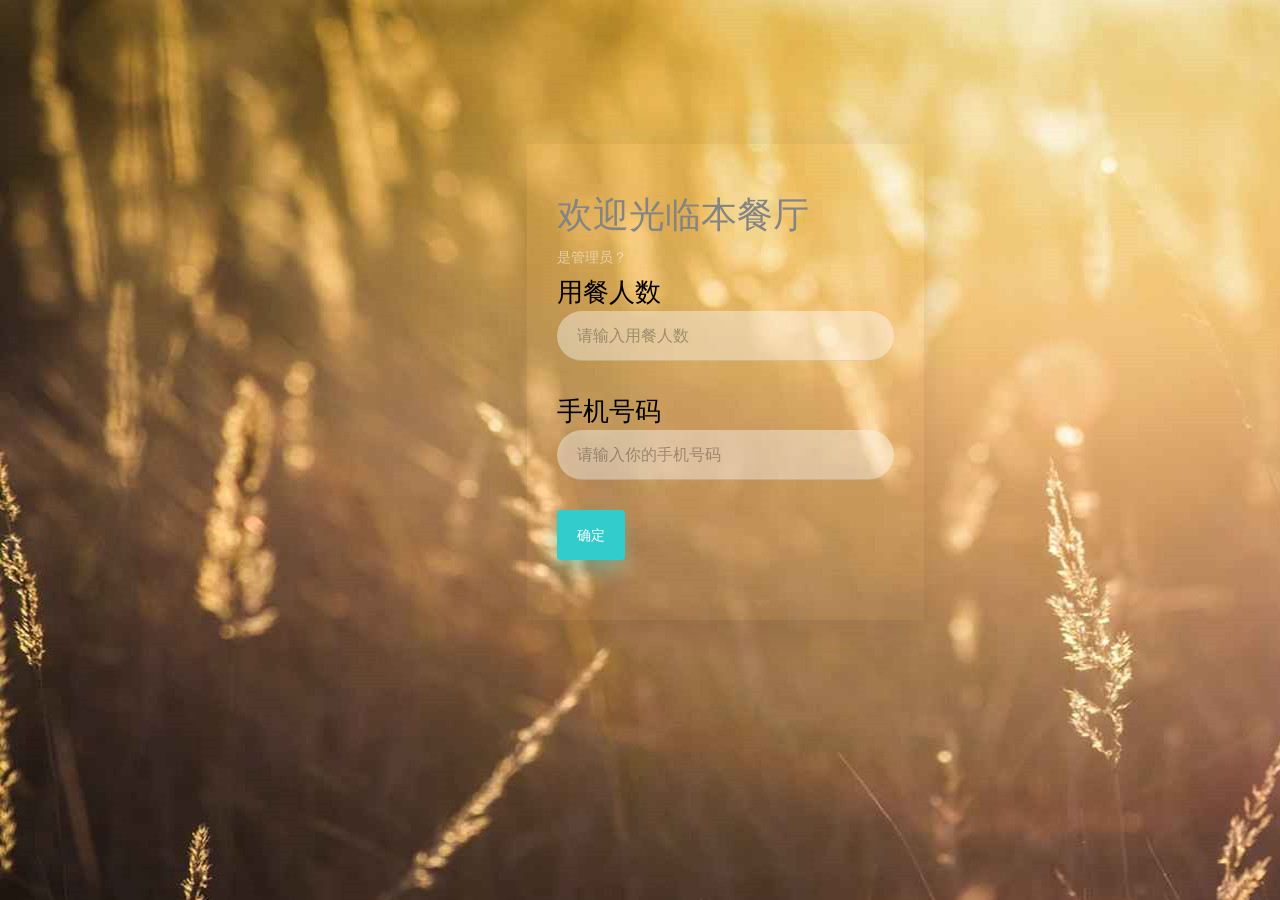
<file: login/index.html>
<!DOCTYPE html>
<!--[if lt IE 7]>      <html class="no-js lt-ie9 lt-ie8 lt-ie7"> <![endif]-->
<!--[if IE 7]>         <html class="no-js lt-ie9 lt-ie8"> <![endif]-->
<!--[if IE 8]>         <html class="no-js lt-ie9"> <![endif]-->
<!--[if gt IE 8]><!--> <html class="no-js"> <!--<![endif]-->
	<head>
	<meta charset="utf-8">
	<meta http-equiv="X-UA-Compatible" content="IE=edge">
	<title>Minimal and Clean Sign up / Login and Forgot Form by FreeHTML5.co</title>
	<meta name="viewport" content="width=device-width, initial-scale=1">
	<meta name="description" content="Free HTML5 Template by FreeHTML5.co" />
	<meta name="keywords" content="free html5, free template, free bootstrap, html5, css3, mobile first, responsive" />
	

  

  	<!-- Facebook and Twitter integration -->
	<meta property="og:title" content=""/>
	<meta property="og:image" content=""/>
	<meta property="og:url" content=""/>
	<meta property="og:site_name" content=""/>
	<meta property="og:description" content=""/>
	<meta name="twitter:title" content="" />
	<meta name="twitter:image" content="" />
	<meta name="twitter:url" content="" />
	<meta name="twitter:card" content="" />

	<!-- Place favicon.ico and apple-touch-icon.png in the root directory -->
	<link rel="shortcut icon" href="favicon.ico">

	<link href='https://fonts.googleapis.com/css?family=Open+Sans:400,700,300' rel='stylesheet' type='text/css'>
	
	<link rel="stylesheet" href="css/bootstrap.min.css">
	<link rel="stylesheet" href="css/animate.css">
	<link rel="stylesheet" href="css/style.css">
	<link href="./favicon.ico" rel="shortcut icon">
	<!-- Modernizr JS -->
	<script src="js/modernizr-2.6.2.min.js"></script>
	<!-- FOR IE9 below -->
	<!--[if lt IE 9]>
	<script src="js/respond.min.js"></script>
	<![endif]-->
	<script type="text/javascript">
		function judge() 
		{ 
			var phone = document.getElementById('phone').value;
			var count = document.getElementById('count').value;
			if(phone.length==0) 
			{ 
			alert('手机号码不能为空！');
			return false; 
			} 
			if(phone.length!=11) 
			{ 
			alert('请输入有效的手机号码，需是11位！');
			return false; 
			} 
	}
	</script>
	</head>
	<style type="text/css">
		body{
			background-image: url(login_bg.jpg);
			width: 100%;
			height: 100%;
		}
		span{
			color: black;
			font-size: 26px;
		}
	</style>
	<body >

	

		<div class="col-md-4 col-md-push-8">
			

			<!-- Start Sign In Form -->
			<form action="../old/choose_table.php" class="fh5co-form animate-box" data-animate-effect="fadeInRight" style="margin-top:9em" method="POST" onsubmit="return judge()">
				<h1>欢迎光临本餐厅</h1>
				<a href="../admin/login.html"><label>是管理员？</label></a>
				<br>
				<div class="form-group">
					<span>用餐人数</span>
					<input id="count" type="number" required class="form-control"  placeholder="请输入用餐人数" autocomplete="off" name="count">
				</div>
				<div class="form-group">
					<span>手机号码</span>
					<input id="phone" type="text" required  class="form-control"  placeholder="请输入你的手机号码" autocomplete="off" name="phone">
				</div>
				<!-- <div class="form-group">
					<p>Not registered? <a href="sign-up.html">Sign Up</a> | <a href="forgot.html">Forgot Password?</a></p>
				</div> -->
				<div class="form-group">
					<input type="submit" value="确定" class="btn btn-primary">
				</div>
			</form>
			<!-- END Sign In Form -->


		</div>
		<canvas id="sakura"></canvas>

	<!-- jQuery -->
	<script src="js/jquery.min.js"></script>
	<!-- Bootstrap -->
	<script src="js/bootstrap.min.js"></script>
	<!-- Placeholder -->
	<script src="js/jquery.placeholder.min.js"></script>
	<!-- Waypoints -->
	<script src="js/jquery.waypoints.min.js"></script>
	<!-- Main JS -->
	<script src="js/main.js"></script>
	<script src="js/index.js"></script>

	</body>
</html>
</file>
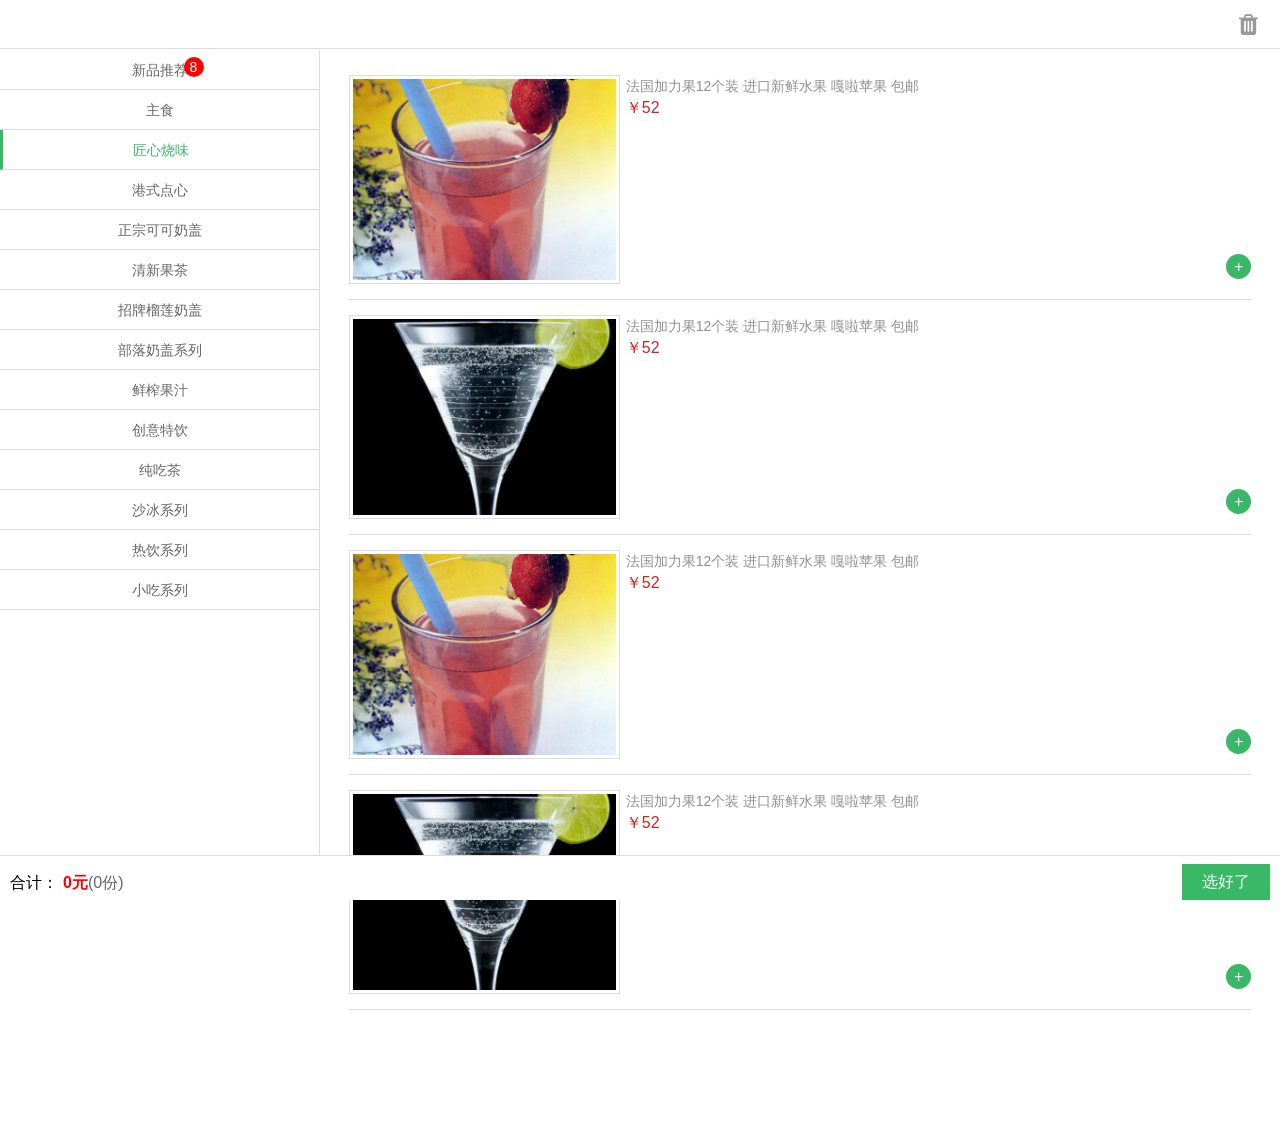
<file: 抄别人点菜/index.html>
<!DOCTYPE html>
<html>
	<head>
		<meta charset="utf-8" />
		<meta name="description" content="" />
		<meta name="keywords" content="" />
		<title>点菜</title>
		 <meta name="viewport" content="width=device-width, initial-scale=1, maximum-scale=1, user-scalable=no">
		<script src="js/jquery.min.js" type="text/javascript"></script>
		<script src="js/amazeui.min.js" type="text/javascript"></script>
		<link href="css/amazeui.min.css" type="text/css" rel="stylesheet" />
		<link href="css/style.css" type="text/css" rel="stylesheet" />
	</head>
	<body>
		<header data-am-widget="header" class="am-header am-header-default sq-head ">
		   <div class="am-header-right am-header-nav">
	          <button type="button" class="am-btn am-btn-warning" id="doc-confirm-toggle" style="background: none; border: 0; font-size: 24px;">
                 <i class="am-header-icon am-icon-trash"></i>
	          </button>
            </div>
	   </header>
	    <div class="content-list" id="outer">
	    	<div class="list-left" id="tab">
	    		<li><a style="position: relative;">新品推荐<i class="num">8</i></a></li>
	    		<li><a>主食</a></li>
	    		<li class="current"><a>匠心烧味</a></li>
	    		<li><a>港式点心</a></li>
	    		<li><a>正宗可可奶盖</a></li>
	    		<li><a>清新果茶</a></li>
	    		<li><a>招牌榴莲奶盖</a></li>
	    		<li><a>部落奶盖系列</a></li>
	    		<li><a>鲜榨果汁</a></li>
	    		<li><a>创意特饮</a></li>
	    		<li><a>纯吃茶</a></li>
	    		<li><a>沙冰系列</a></li>
	    		<li><a>热饮系列</a></li>
	    		<li><a>小吃系列</a></li>
	    	</div>
	    	<div class="list-right" id="content">
	    		<ul class="list-pro">
			    	<li>
			    		<a href="detail.html"><img src="images/1.png" class="list-pic" /></a>
			    		<div class="shop-list-mid">
		                	<div class="tit"><a href="detail.html">法国加力果12个装 进口新鲜水果 嘎啦苹果 包邮</a></div>
		                	<div class="am-gallery-desc">￥52</div>
		                </div>
		                <div class="list-cart">
			                <div class="d-stock ">
					                <a class="decrease">-</a>
					                <input id="num" readonly="" class="text_box" name="" type="text" value="0">
					                <a class="increase">+</a>
			                </div>
		                </div> 
			    	</li>
			    	<li>
			    		<a href="detail.html"><img src="images/2.png" class="list-pic" /></a>
			    		<div class="shop-list-mid">
		                	<div class="tit"><a href="detail.html">法国加力果12个装 进口新鲜水果 嘎啦苹果 包邮</a></div>
		                	<div class="am-gallery-desc">￥52</div>
		                </div>
		                <div class="list-cart">
			                <div class="d-stock ">
					                <a class="decrease">-</a>
					                <input id="num" readonly="" class="text_box" name="" type="text" value="0">
					                <a class="increase">+</a>
			                </div>
		                </div> 
			    	</li>
			    	<li>
			    		<a href="detail.html"><img src="images/1.png" class="list-pic" /></a>
			    		<div class="shop-list-mid">
		                	<div class="tit"><a href="detail.html">法国加力果12个装 进口新鲜水果 嘎啦苹果 包邮</a></div>
		                	<div class="am-gallery-desc">￥52</div>
		                </div>
		                <div class="list-cart">
			                <div class="d-stock ">
					                <a class="decrease">-</a>
					                <input id="num" readonly="" class="text_box" name="" type="text" value="0">
					                <a class="increase">+</a>
			                </div>
		                </div> 
			    	</li>
			    	<li>
			    		<a href="detail.html"><img src="images/2.png" class="list-pic" /></a>
			    		<div class="shop-list-mid">
		                	<div class="tit"><a href="detail.html">法国加力果12个装 进口新鲜水果 嘎啦苹果 包邮</a></div>
		                	<div class="am-gallery-desc">￥52</div>
		                </div>
		                <div class="list-cart">
			                <div class="d-stock ">
					                <a class="decrease">-</a>
					                <input id="num" readonly="" class="text_box" name="" type="text" value="0">
					                <a class="increase">+</a>
			                </div>
		                </div> 
			    	</li>
	            </ul>
	    	</div>
	    </div>
	    <!--底部-->
 <div style="height: 100px;"></div>
 <div class="fix-bot">
	   	  <a href="" class="list-js">合计：<i>0元</i><em>(0份)</em></a>
	   	  <a href="" class="list-jsk">选好了</a>
 </div>
 
 <div class="am-modal am-modal-confirm" tabindex="-1" id="my-confirm">
  <div class="am-modal-dialog">
    <div class="am-modal-bd" style="height: 80px; line-height: 80px;">  您确定要清空饮品吗？</div>
    <div class="am-modal-footer">
      <span class="am-modal-btn" data-am-modal-cancel>取消</span>
      <span class="am-modal-btn" data-am-modal-confirm>确定</span>
    </div>
  </div>
</div>

<script>
//购物数量加减
$(function(){
		$('.increase').click(function(){
			var self = $(this);
			var current_num = parseInt(self.siblings('input').val());
			current_num += 1;
			if(current_num > 0){
				self.siblings(".decrease").fadeIn();
				self.siblings(".text_box").fadeIn();
			}
			self.siblings('input').val(current_num);
			update_item(self.siblings('input').data('item-id'));
		})		
		$('.decrease').click(function(){
			var self = $(this);
			var current_num = parseInt(self.siblings('input').val());
			if(current_num > 0){
				current_num -= 1;
                if(current_num < 1){
	                self.fadeOut();
					self.siblings(".text_box").fadeOut();
                }
				self.siblings('input').val(current_num);
				update_item(self.siblings('input').data('item-id'));
			}
		})
	})
    
//删除提示信息   
    $(function() {
  $('#doc-modal-list').find('.am-icon-close').add('#doc-confirm-toggle').
    on('click', function() {
      $('#my-confirm').modal({
        relatedTarget: this,
        onConfirm: function(options) {
          var $link = $(this.relatedTarget).prev('a');
          var msg = $link.length ? '你要删除的饮品 为 ' + $link.data('id') :
            '确定了';
//        alert(msg);
        },
        onCancel: function() {
          alert('不删除');
        }
      });
    });
});

//tab切换
        $(function(){
                window.onload = function()
                {
                        var $li = $('#tab li');
                        var $ul = $('#content ul');
                        $li.click(function(){
                                var $this = $(this);
                                var $t = $this.index();
                                $li.removeClass();
                                $this.addClass('current');
                                $ul.css('display','none');
                                $ul.eq($t).css('display','block');
                        })
                }
        });
</script>
	</body>
</html>
</file>
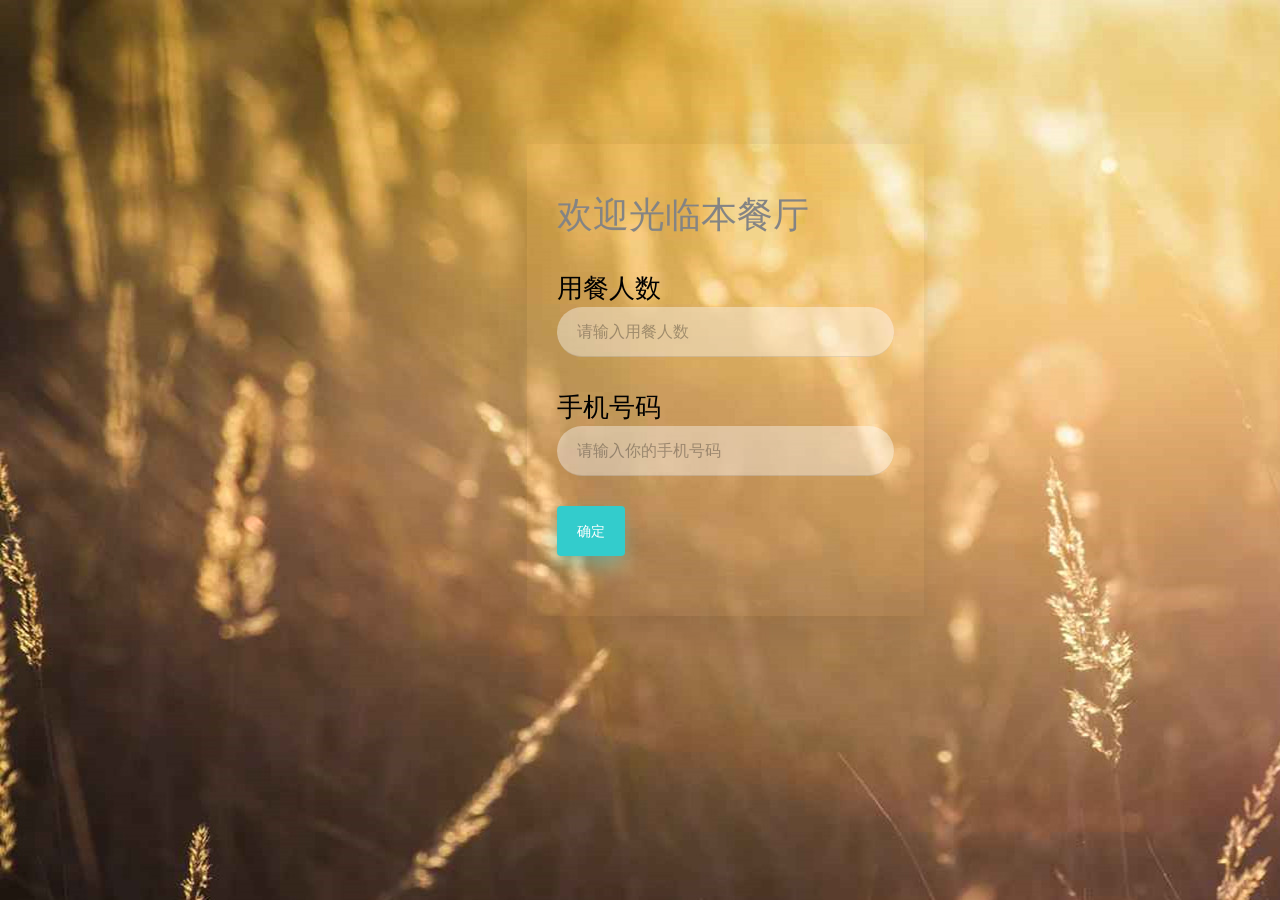
<file: 登陆页面/index.html>
<!DOCTYPE html>
<!--[if lt IE 7]>      <html class="no-js lt-ie9 lt-ie8 lt-ie7"> <![endif]-->
<!--[if IE 7]>         <html class="no-js lt-ie9 lt-ie8"> <![endif]-->
<!--[if IE 8]>         <html class="no-js lt-ie9"> <![endif]-->
<!--[if gt IE 8]><!--> <html class="no-js"> <!--<![endif]-->
	<head>
	<meta charset="utf-8">
	<meta http-equiv="X-UA-Compatible" content="IE=edge">
	<title>Minimal and Clean Sign up / Login and Forgot Form by FreeHTML5.co</title>
	<meta name="viewport" content="width=device-width, initial-scale=1">
	<meta name="description" content="Free HTML5 Template by FreeHTML5.co" />
	<meta name="keywords" content="free html5, free template, free bootstrap, html5, css3, mobile first, responsive" />
	

  

  	<!-- Facebook and Twitter integration -->
	<meta property="og:title" content=""/>
	<meta property="og:image" content=""/>
	<meta property="og:url" content=""/>
	<meta property="og:site_name" content=""/>
	<meta property="og:description" content=""/>
	<meta name="twitter:title" content="" />
	<meta name="twitter:image" content="" />
	<meta name="twitter:url" content="" />
	<meta name="twitter:card" content="" />

	<!-- Place favicon.ico and apple-touch-icon.png in the root directory -->
	<link rel="shortcut icon" href="favicon.ico">

	<link href='https://fonts.googleapis.com/css?family=Open+Sans:400,700,300' rel='stylesheet' type='text/css'>
	
	<link rel="stylesheet" href="css/bootstrap.min.css">
	<link rel="stylesheet" href="css/animate.css">
	<link rel="stylesheet" href="css/style.css">
	<link href="./favicon.ico" rel="shortcut icon">
	<!-- Modernizr JS -->
	<script src="js/modernizr-2.6.2.min.js"></script>
	<!-- FOR IE9 below -->
	<!--[if lt IE 9]>
	<script src="js/respond.min.js"></script>
	<![endif]-->

	</head>
	<style type="text/css">
		body{
			background-image: url(login_bg.jpg);
			width: 100%;
			height: 100%;
		}
		span{
			color: black;
			font-size: 26px;
		}
	</style>
	<body >

	

		<div class="col-md-4 col-md-push-8">
			

			<!-- Start Sign In Form -->
			<form action="#" class="fh5co-form animate-box" data-animate-effect="fadeInRight" style="margin-top:9em">
				<h1>欢迎光临本餐厅</h1>
				<br>
				<div class="form-group">
					<span>用餐人数</span>
					<input type="text" class="form-control"  placeholder="请输入用餐人数" autocomplete="off" name="count">
				</div>
				<div class="form-group">
					<span>手机号码</span>
					<input type="phone" class="form-control"  placeholder="请输入你的手机号码" autocomplete="off" name="phone">
				</div>
				<!-- <div class="form-group">
					<p>Not registered? <a href="sign-up.html">Sign Up</a> | <a href="forgot.html">Forgot Password?</a></p>
				</div> -->
				<div class="form-group">
					<input type="submit" value="确定" class="btn btn-primary">
				</div>
			</form>
			<!-- END Sign In Form -->


		</div>
		<canvas id="sakura"></canvas>

	<!-- jQuery -->
	<script src="js/jquery.min.js"></script>
	<!-- Bootstrap -->
	<script src="js/bootstrap.min.js"></script>
	<!-- Placeholder -->
	<script src="js/jquery.placeholder.min.js"></script>
	<!-- Waypoints -->
	<script src="js/jquery.waypoints.min.js"></script>
	<!-- Main JS -->
	<script src="js/main.js"></script>
	<script src="js/index.js"></script>

	</body>
</html>
</file>
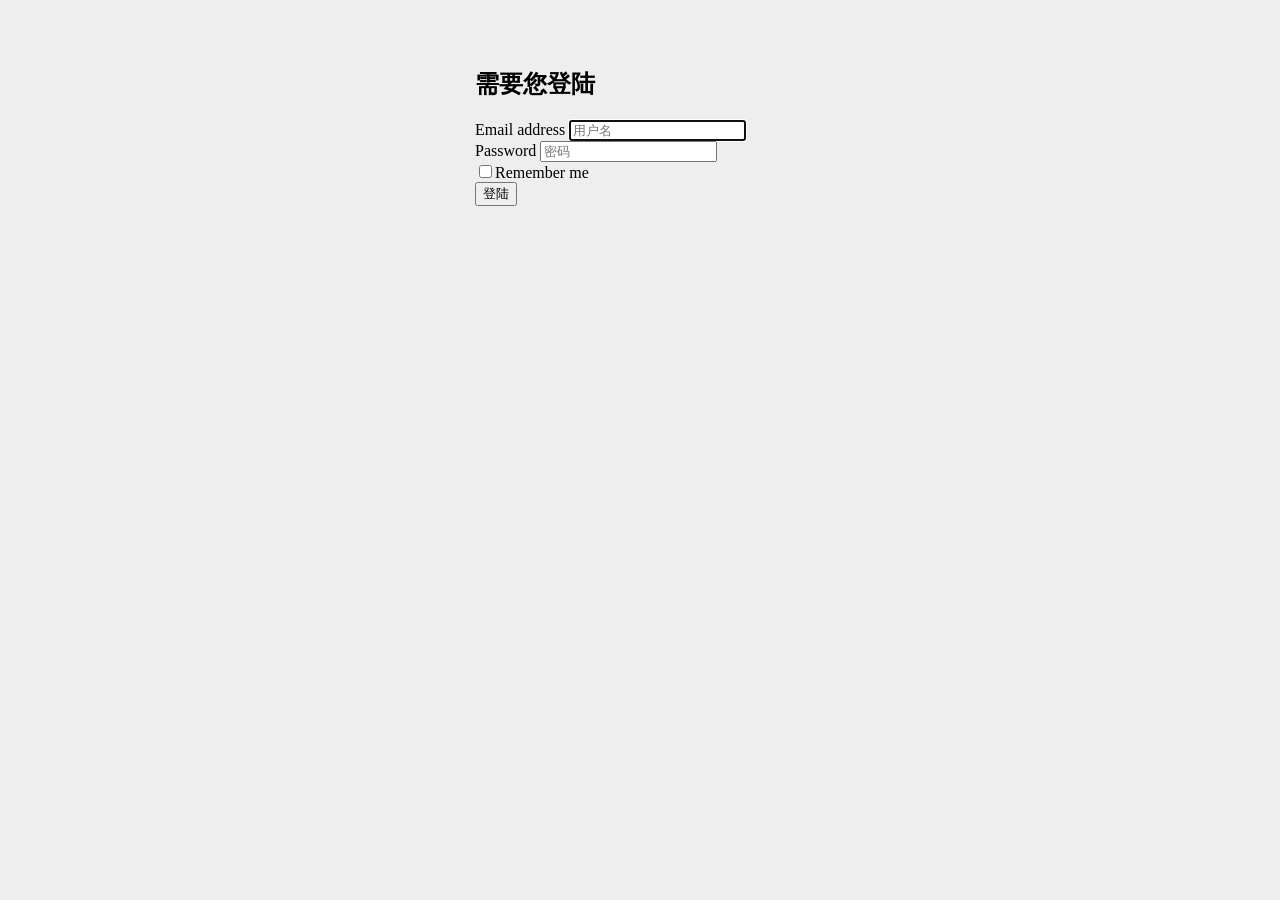
<file: admin/login.html>
<!DOCTYPE html>
<html lang="en">
<head>
    <meta http-equiv="Content-Type" content="text/html; charset=utf-8" />
    <!-- <meta name="viewport" content="width=device-width, initial-scale=1.0"> -->
    <!-- <meta http-equiv="X-UA-Compatible" content="ie=edge"> -->
    <title>餐厅后台登陆</title>
   <link rel="stylesheet" href="http://cdn.static.runoob.com/libs/bootstrap/3.3.7/css/bootstrap.min.css">
    <link rel="stylesheet" href="login.css">
    
</head>
<body>
    <div class="container">

        <form method="POST" class="form-signin"
          action="login.php" >
            <h2 class="form-signin-heading">需要您登陆</h2>
            <label for="inputEmail" class="sr-only">Email address</label>
            <input type="text" id="inputEmail" class="form-control" placeholder="用户名" required autofocus name="username" >
            <lable for="inputPassword" class="sr-only">Password</lable>
            <input type="password" id="inputPassword" class="form-control" placeholder="密码" name="password" required>
            <div class="checkbox">
                <label ><input type="checkbox" value="remember-me">Remember me</input></label>
            </div>
            <input class="btn btn-lg btn-primary btn-block" type="submit" id="loginBtn" value="登陆">
            <!--<a class="btn btn-lg btn-warning btn-block" type="submit" href="register.html">Register</a>-->
        </form>
    </div>
   
</body>

</html>
</file>
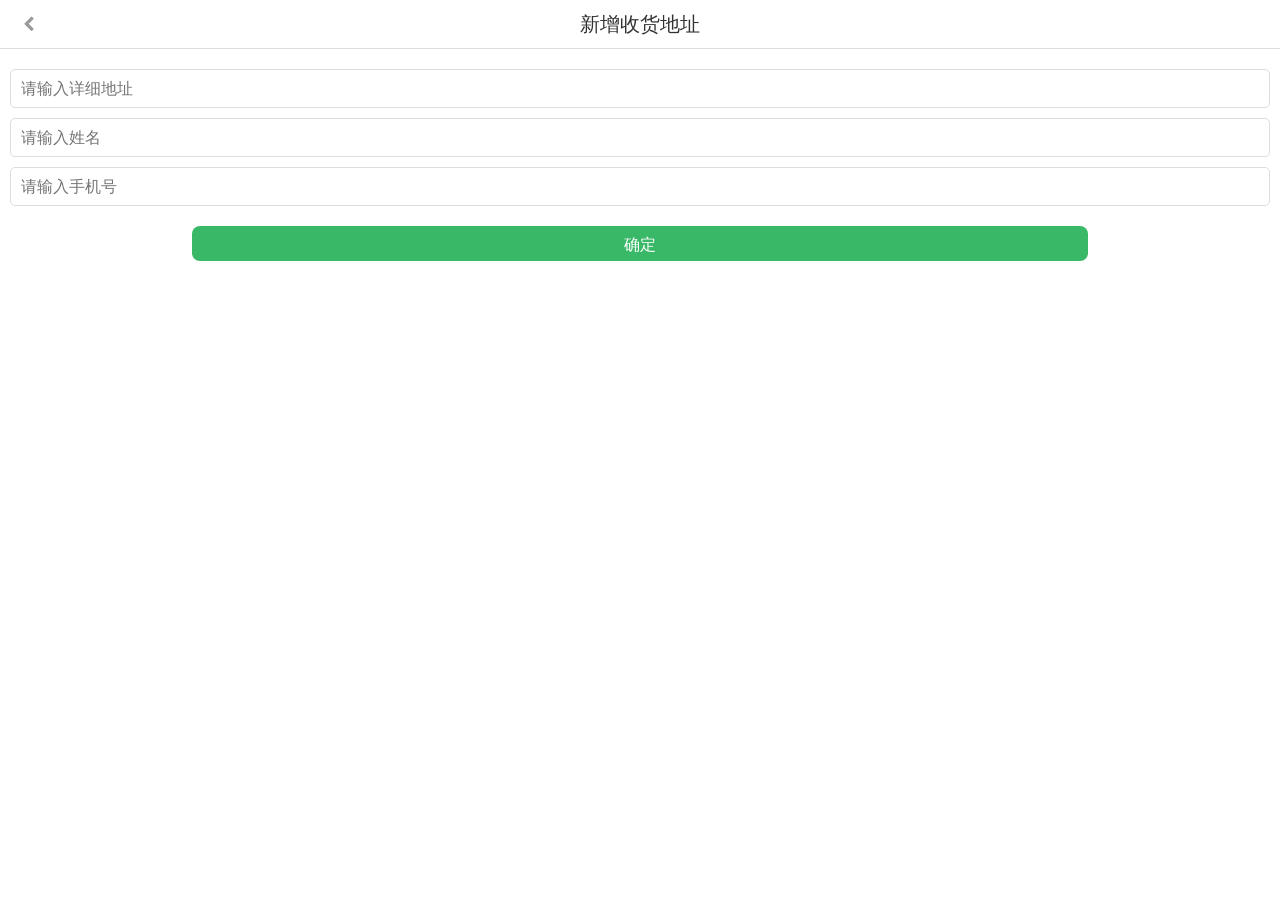
<file: copy/add.html>
<!DOCTYPE html>
<html>
	<head>
		<meta charset="utf-8" />
		<meta name="description" content="" />
		<meta name="keywords" content="" />
		<title>茶部落</title>
		 <meta name="viewport" content="width=device-width, initial-scale=1, maximum-scale=1, user-scalable=no">
		<link href="css/amazeui.min.css" type="text/css" rel="stylesheet" />
		<link href="css/style.css" type="text/css" rel="stylesheet" />
		<script src="js/jquery.min.js" type="text/javascript"></script>
		<script src="js/amazeui.min.js" type="text/javascript"></script>
	</head>
	<body>
		<header data-am-widget="header" class="am-header am-header-default sq-head ">
			<div class="am-header-left am-header-nav">
				<a href="javascript:history.back()" class="" style="border: 0;">
					<i class="am-icon-chevron-left"></i>
				</a>
			</div>
			<h1 class="am-header-title" >
  	            <a href="" class="" style="color: #333;">新增收货地址</a>
            </h1>
	    </header>
	    <div style="height: 49px;"></div>
	    <ul class="contact">
	    	<li><input type="text" placeholder="请输入详细地址"/></li>
	    	<li><input type="text" placeholder="请输入姓名"/></li>
	    	<li><input type="text" placeholder="请输入手机号"/></li>
	    </ul>
	    <button class="paybtn" type="button" > 确定</button>
	</body>
</html>
</file>
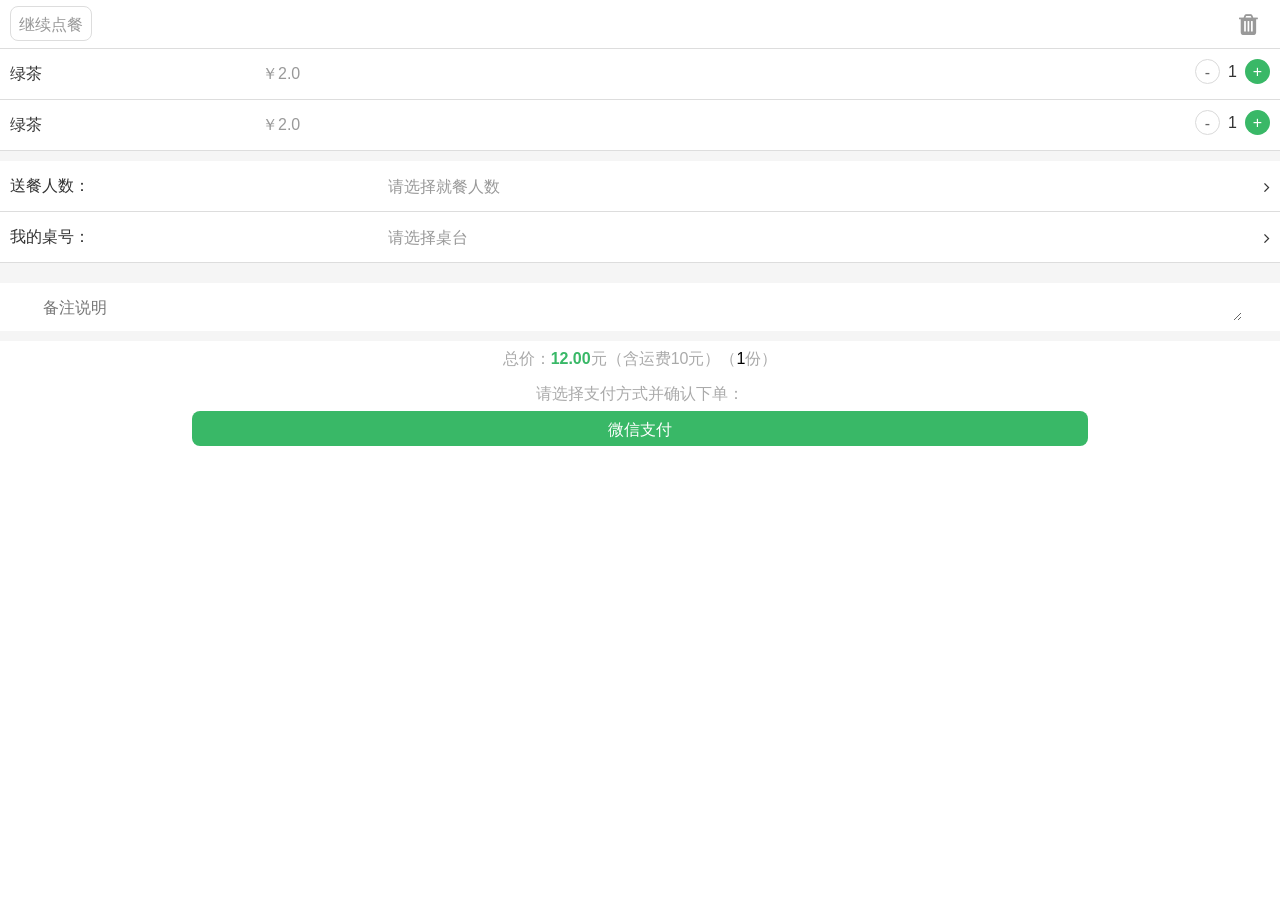
<file: copy/order.html>
<!DOCTYPE html>
<html>
	<head>
		<meta charset="utf-8" />
		<meta name="description" content="" />
		<meta name="keywords" content="" />
		<title>茶部落</title>
		 <meta name="viewport" content="width=device-width, initial-scale=1, maximum-scale=1, user-scalable=no">
		<link href="css/amazeui.min.css" type="text/css" rel="stylesheet" />
		<link href="css/style.css" type="text/css" rel="stylesheet" />
		<script src="js/jquery.min.js" type="text/javascript"></script>
		<script src="js/amazeui.min.js" type="text/javascript"></script>
		<script type="text/javascript" src="js/date.js" ></script>
		<script type="text/javascript" src="js/iscroll.js" ></script>
		<script type="text/javascript">
		$(function(){
			$('#beginTime').date();
			$('#endTime').date({theme:"datetime"});
		});
		</script>
	</head>
	<body>
		<header data-am-widget="header" class="am-header am-header-default sq-head ">
		   <div class="am-header-left am-header-nav">
	          <a href="index.html" class="">继续点餐</a>
           </div>
		   <div class="am-header-right am-header-nav">
	          <button type="button" class="am-btn am-btn-warning" id="doc-confirm-toggle" style="background: none; border: 0; font-size: 24px;">
                 <i class="am-header-icon am-icon-trash"></i>
	          </button>
            </div>
	   </header>
	   <div style="height: 49px;"></div>
	    <ul class="eat-list">
	    	<li>
	    		<span class="name">绿茶</span>
	    		<em class="price">￥2.0</em>
	    		<div class="d-stock ">
	                <a class="decrease">-</a>
	                <input id="num" readonly="" class="text_box" name="" type="text" value="1">
	                <a class="increase">+</a>
			    </div>
	    	</li>
	    	<li>
	    		<span class="name">绿茶</span>
	    		<em class="price">￥2.0</em>
	    		<div class="d-stock ">
	                <a class="decrease">-</a>
	                <input id="num" readonly="" class="text_box" name="" type="text" value="1">
	                <a class="increase">+</a>
			    </div>
	    	</li>
	    </ul>
	    <div class="juli"></div>
	    <ul class="list-detail">
	    	<li class="time">
	    		<span>送餐人数：</span>
	    		<button type="button" class="am-btn am-btn-primary" data-am-modal="{target: '#doc-modal-1', closeViaDimmer: 0}">请选择就餐人数</button>
	    		<i class="am-icon-angle-right"></i>
	    	</li>
	    	<li class="time">
	    		<span>我的桌号：</span>
	    		<button type="button" class="am-btn am-btn-primary" data-am-modal="{target: '#doc-modal-2', closeViaDimmer: 0}">请选择桌台</button>
	    		<i class="am-icon-angle-right"></i>
	    	</li>
	    </ul>
	    <div class="juli"></div>
	    <!--就餐人数-->
	    <div class="am-modal am-modal-no-btn" tabindex="-1" id="doc-modal-1">
		  <div class="am-modal-dialog">
		  	<div class="am-modal-hd" style="height: 35px;">
		      <a href="javascript: void(0)" class="am-close am-close-spin" style="float: left;" data-am-modal-close>&times;</a>
		    </div>
		    <div class="am-modal-bd">
		       <ul class="numren">
		       	<li>1人</li>
		       	<li>2人</li>
		       	<li class="cur">3人</li>
		       	<li>4人</li>
		       	<li>5人</li>
		       	<li>6人</li>
		       	<li>7人</li>
		       	<li>8人</li>
		       	<li>9人</li>
		       	<li>10人</li>
		       </ul>
		    </div>
		  </div>
		</div>
		<!--桌台-->
	    <div class="am-modal am-modal-no-btn" tabindex="-1" id="doc-modal-2">
		  <div class="am-modal-dialog">
		  	<div class="am-modal-hd" style="height: 35px;">
		      <a href="javascript: void(0)" class="am-close am-close-spin" style="float: left;" data-am-modal-close>&times;</a>
		    </div>
		    <div class="am-modal-bd">
		       <ul class="num-left">
		       	 <li>桌台</li>
		       </ul>
		       <ul class="num-right">
		       	 <li>A区2号台位</li>
		       	 <li>A区2号台位</li>
		       	 <li>A区2号台位</li>
		       	 <li>A区2号台位</li>
		       	 <li>A区2号台位</li>
		       	 <li>A区2号台位</li>
		       </ul>
		    </div>
		  </div>
		</div>
		
        <div class="juli"></div>
	    <textarea placeholder="备注说明" class="bz-infor"></textarea>
	    <div class="juli"></div>
	    <div class="pricebox">
	    	<p>总价：<i>12.00</i>元（含运费10元）（<em>1</em>份）</p>
	    	<p>请选择支付方式并确认下单：</p>
	    	<button class="paybtn" type="button" > 微信支付</button>
	    </div>
	    
		 <div class="am-modal am-modal-confirm" tabindex="-1" id="my-confirm">
		  <div class="am-modal-dialog">
		    <div class="am-modal-bd" style="height: 80px; line-height: 80px;">  您确定要清空饮品吗？</div>
		    <div class="am-modal-footer">
		      <span class="am-modal-btn" data-am-modal-cancel>取消</span>
		      <span class="am-modal-btn" data-am-modal-confirm>确定</span>
		    </div>
		  </div>
		</div>
		
		<script>
		
		//购物数量加减
		$(function(){
				$('.increase').click(function(){
					var self = $(this);
					var current_num = parseInt(self.siblings('input').val());
					current_num += 1;
					if(current_num > 0){
						self.siblings(".decrease").fadeIn();
						self.siblings(".text_box").fadeIn();
					}
					self.siblings('input').val(current_num);
					update_item(self.siblings('input').data('item-id'));
				})		
				$('.decrease').click(function(){
					var self = $(this);
					var current_num = parseInt(self.siblings('input').val());
					if(current_num > 0){
						current_num -= 1;
		                if(current_num < 1){
			                self.fadeOut();
							self.siblings(".text_box").fadeOut();
		                }
						self.siblings('input').val(current_num);
						update_item(self.siblings('input').data('item-id'));
					}
				})
			})
		//删除提示信息   
		    $(function() {
		  $('#doc-modal-list').find('.am-icon-close').add('#doc-confirm-toggle').
		    on('click', function() {
		      $('#my-confirm').modal({
		        relatedTarget: this,
		        onConfirm: function(options) {
		          var $link = $(this.relatedTarget).prev('a');
		          var msg = $link.length ? '你要删除的饮品 为 ' + $link.data('id') :
		            '确定了';
		//        alert(msg);
		        },
		        onCancel: function() {
		          alert('不删除');
		        }
		      });
		    });
		});
		
		</script>
	</body>
</html>
</file>
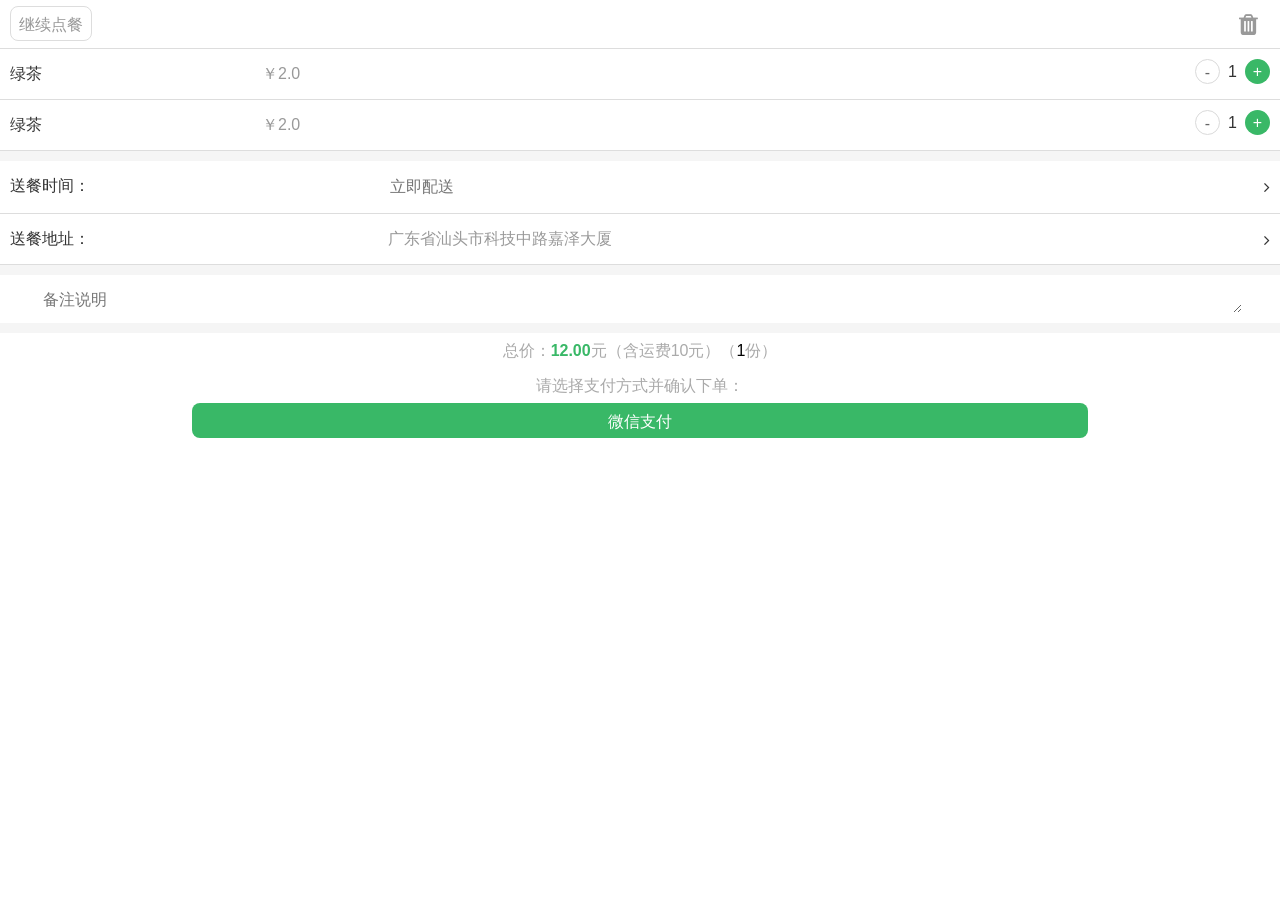
<file: copy/takeout.html>
<!DOCTYPE html>
<html>
	<head>
		<meta charset="utf-8" />
		<meta name="description" content="" />
		<meta name="keywords" content="" />
		<title>茶部落</title>
		 <meta name="viewport" content="width=device-width, initial-scale=1, maximum-scale=1, user-scalable=no">
		<link href="css/amazeui.min.css" type="text/css" rel="stylesheet" />
		<link href="css/style.css" type="text/css" rel="stylesheet" />
		<script src="js/jquery.min.js" type="text/javascript"></script>
		<script src="js/amazeui.min.js" type="text/javascript"></script>
		<script type="text/javascript" src="js/date.js" ></script>
		<script type="text/javascript" src="js/iscroll.js" ></script>
		<script type="text/javascript">
		$(function(){
			$('#beginTime').date();
			$('#endTime').date({theme:"datetime"});
		});
		</script>
	</head>
	<body>
		<header data-am-widget="header" class="am-header am-header-default sq-head ">
		   <div class="am-header-left am-header-nav">
	          <a href="index.html" class="">继续点餐</a>
           </div>
		   <div class="am-header-right am-header-nav">
	          <button type="button" class="am-btn am-btn-warning" id="doc-confirm-toggle" style="background: none; border: 0; font-size: 24px;">
                 <i class="am-header-icon am-icon-trash"></i>
	          </button>
            </div>
	   </header>
	   <div style="height: 49px;"></div>
	    <ul class="eat-list">
	    	<li>
	    		<span class="name">绿茶</span>
	    		<em class="price">￥2.0</em>
	    		<div class="d-stock ">
	                <a class="decrease">-</a>
	                <input id="num" readonly="" class="text_box" name="" type="text" value="1">
	                <a class="increase">+</a>
			    </div>
	    	</li>
	    	<li>
	    		<span class="name">绿茶</span>
	    		<em class="price">￥2.0</em>
	    		<div class="d-stock ">
	                <a class="decrease">-</a>
	                <input id="num" readonly="" class="text_box" name="" type="text" value="1">
	                <a class="increase">+</a>
			    </div>
	    	</li>
	    </ul>
	    <div class="juli"></div>
	    <ul class="list-detail">
	    	<li class="time">
	    		<span>送餐时间：</span><input id="endTime" class="kbtn" placeholder="立即配送" />
	    		<i class="am-icon-angle-right"></i>
	    	</li>
	    	<div id="datePlugin"></div>
	    	<li class="time">
	    		<span>送餐地址：</span>
	    		<a href="add.html" class="address"><p>广东省汕头市科技中路嘉泽大厦</p></a>
	    		<i class="am-icon-angle-right"></i>
	    	</li>
	    </ul>
	    <div class="juli"></div>
	    <textarea placeholder="备注说明" class="bz-infor"></textarea>
	    <div class="juli"></div>
	    <div class="pricebox">
	    	<p>总价：<i>12.00</i>元（含运费10元）（<em>1</em>份）</p>
	    	<p>请选择支付方式并确认下单：</p>
	    	<button class="paybtn" type="button" > 微信支付</button>
	    </div>
 
		 <div class="am-modal am-modal-confirm" tabindex="-1" id="my-confirm">
		  <div class="am-modal-dialog">
		    <div class="am-modal-bd" style="height: 80px; line-height: 80px;">  您确定要清空饮品吗？</div>
		    <div class="am-modal-footer">
		      <span class="am-modal-btn" data-am-modal-cancel>取消</span>
		      <span class="am-modal-btn" data-am-modal-confirm>确定</span>
		    </div>
		  </div>
		</div>
		
		<script>
		
		//购物数量加减
		$(function(){
				$('.increase').click(function(){
					var self = $(this);
					var current_num = parseInt(self.siblings('input').val());
					current_num += 1;
					if(current_num > 0){
						self.siblings(".decrease").fadeIn();
						self.siblings(".text_box").fadeIn();
					}
					self.siblings('input').val(current_num);
					update_item(self.siblings('input').data('item-id'));
				})		
				$('.decrease').click(function(){
					var self = $(this);
					var current_num = parseInt(self.siblings('input').val());
					if(current_num > 0){
						current_num -= 1;
		                if(current_num < 1){
			                self.fadeOut();
							self.siblings(".text_box").fadeOut();
		                }
						self.siblings('input').val(current_num);
						update_item(self.siblings('input').data('item-id'));
					}
				})
			})
		//删除提示信息   
		    $(function() {
		  $('#doc-modal-list').find('.am-icon-close').add('#doc-confirm-toggle').
		    on('click', function() {
		      $('#my-confirm').modal({
		        relatedTarget: this,
		        onConfirm: function(options) {
		          var $link = $(this.relatedTarget).prev('a');
		          var msg = $link.length ? '你要删除的饮品 为 ' + $link.data('id') :
		            '确定了';
		//        alert(msg);
		        },
		        onCancel: function() {
		          alert('不删除');
		        }
		      });
		    });
		});
		
		</script>
	</body>
</html>
</file>
<file: login/css/style.css>
/* =======================================================
*
* 	Template Style 
*	Edit this section
*
* ======================================================= */
body {
  font-family: "Open Sans", Arial, sans-serif;
  line-height: 1.5;
  font-size: 16px;
  color: #848484;
  position: relative;
  /* background-color: #f0f0f0; */
}
/* body.style-2 {
  background-color: #ffffff;
  background-size: cover;
  background-position: -30% center;
  background-repeat: no-repeat;
  background-image: url(../images/bg_2.jpg);
  height: 100%;
}
body.style-3 {
  background: #ffffff url(../images/geometry2.png) repeat;
} */

a {
  color: #33cccc;
  -moz-transition: all 0.3s ease;
  -o-transition: all 0.3s ease;
  -webkit-transition: all 0.3s ease;
  -ms-transition: all 0.3s ease;
  transition: all 0.3s ease;
}
a:hover {
  color: #29a3a3;
}

.menu {
  padding: 0;
  margin: 30px 0 0 0;
}
.menu li {
  list-style: none;
  margin-bottom: 10px;
  display: -moz-inline-stack;
  display: inline-block;
  zoom: 1;
  *display: inline;
}
.menu li a {
  padding: 5px;
}
.menu li.active a {
  color: #b3b3b3;
}

.fh5co-form {
  padding: 30px;
  margin-top: 4em;
  -webkit-box-shadow: -4px 7px 46px 2px rgba(0, 0, 0, 0.1);
  -moz-box-shadow: -4px 7px 46px 2px rgba(0, 0, 0, 0.1);
  -o-box-shadow: -4px 7px 46px 2px rgba(0, 0, 0, 0.1);
  box-shadow: -4px 7px 46px 2px rgba(0, 0, 0, 0.1);
  background: rgba(110, 108, 113, 0.0.4);
}
.style-2 .fh5co-form {
  -webkit-box-shadow: -4px 7px 46px 2px rgba(0, 0, 0, 0.1);
  -moz-box-shadow: -4px 7px 46px 2px rgba(0, 0, 0, 0.1);
  -o-box-shadow: -4px 7px 46px 2px rgba(0, 0, 0, 0.1);
  box-shadow: -4px 7px 46px 2px rgba(0, 0, 0, 0.1);
}
@media screen and (max-width: 768px) {
  .fh5co-form {
    padding: 15px;
  }
}
.fh5co-form h2 {
  text-transform: uppercase;
  letter-spacing: 2px;
  font-size: 20px;
  margin: 0 0 30px 0;
  color: #000000;
}
.fh5co-form .form-group {
  margin-bottom: 30px;
}
.fh5co-form .form-group p {
  font-size: 14px;
  color: #9f9f9f;
  font-weight: 300;
}
.fh5co-form .form-group p a {
  color: #000000;
}
.fh5co-form label {
  font-weight: 300;
  font-size: 14px;
  font-weight: 300;
  color: rgba(255, 255, 255, 0.5)
}
.fh5co-form .form-control {
  font-size: 16px;
  font-weight: 300;
  height: 50px;
  padding-left: 20px;
  padding-right: 0;
  border: none;
  border-bottom: 1px solid rgba(0, 0, 0, 0.1);
  -webkit-box-shadow: none;
  -moz-box-shadow: none;
  -o-box-shadow: none;
  box-shadow: none;
  -webkit-border-radius: 0px;
  -moz-border-radius: 0px;
  -ms-border-radius: 0px;
  border-radius: 25px;
  -moz-transition: all 0.3s ease;
  -o-transition: all 0.3s ease;
  -webkit-transition: all 0.3s ease;
  -ms-transition: all 0.3s ease;
  transition: all 0.3s ease;
  background-color: rgba(255, 255, 255, 0.4);
}
.fh5co-form .form-control::-webkit-input-placeholder {
  color: rgba(0, 0, 0, 0.3);
  text-transform: uppercase;
}
.fh5co-form .form-control::-moz-placeholder {
  color: rgba(0, 0, 0, 0.3);
  text-transform: uppercase;
}
.fh5co-form .form-control:-ms-input-placeholder {
  color: rgba(0, 0, 0, 0.3);
  text-transform: uppercase;
}
.copyrights{
	text-indent:-9999px;
	height:0;
	line-height:0;
	font-size:0;
	overflow:hidden;
}
.fh5co-form .form-control:-moz-placeholder {
  color: rgba(0, 0, 0, 0.3);
  text-transform: uppercase;
}
.fh5co-form .form-control:focus, .fh5co-form .form-control:active {
  border-bottom: 1px solid rgba(0, 0, 0, 0.4);
}

.btn-primary {
  height: 50px;
  padding-right: 20px;
  padding-left: 20px;
  border: none;
  background: #33cccc;
  color: #ffffff;
  -webkit-box-shadow: -2px 10px 20px -1px rgba(51, 204, 204, 0.4);
  -moz-box-shadow: -2px 10px 20px -1px rgba(51, 204, 204, 0.4);
  -o-box-shadow: -2px 10px 20px -1px rgba(51, 204, 204, 0.4);
  box-shadow: -2px 10px 20px -1px rgba(51, 204, 204, 0.4);
}
.btn-primary:hover, .btn-primary:focus, .btn-primary:active {
  color: #ffffff;
  background: #47d1d1 !important;
  outline: none;
}

input, textarea {
  color: #000;
}

.placeholder {
  color: #aaa;
}

.js .animate-box {
  opacity: 0;
}
#sakura{
  position: absolute;
}
.col-md-push-8{
  position: absolute;
  left:40%;
  z-index: 2;
}
/*# sourceMappingURL=style.css.map */
</file>
<file: 抄别人点菜/css/style.css>
li{ list-style-type: none;}
ul{ padding: 0; margin: 0;}
.sq-head { position: fixed; top: 0; width: 100%; z-index: 100; background: #fff; border-bottom: 1px solid #ddd;}
.sq-head .am-icon-trash{ color: #999;}
.sq-head .am-header-left a { border: 1px solid #ddd; color: #999; padding: 0 8px; height: 35px; line-height: 35px; border-radius: 8px;}
.content-list{border-top: 1px solid #ddd; margin-top: -1px;  width: 100%;}
.list-content{ position: relative; overflow: hidden; }
.list-left{ width: 25%; position: fixed;  height: 90%;  top: 50px;  overflow: auto; border-right: 1px solid #ddd; }
.list-left li {width: 100%;  font-size: 1.4rem;
    height: 4rem;line-height: 4rem;text-align: center; border-bottom: 1px solid #ddd;overflow: hidden;}
.list-left li a{ color: #666;}
.list-left .current{ border-left: 3px solid #39b867;}
.list-left .current a{ color: #39b867;}
.list-right{ float: right; width: 75%;padding-bottom: 50px;}
.list-right .am-gallery-item{ text-align: center; position: relative;}
.list-right .am-gallery li{ margin: 1rem 0;}
.list-right .am-gallery-default .am-gallery-item img {
    width: 8.5rem;
    height: auto;
    height: 8.5rem;
    border-radius: 5px;
}
.list-right .am-gallery-default .am-gallery-title{ text-align: center; font-size: 1.6rem; margin-top: 10px;}
.list-pro{ overflow: hidden; padding-bottom: 60px; margin-top: 60px;}
.list-pro li{ position: relative; border-bottom: 1px solid #ddd; margin: 0px 3%; padding: 15px 0; overflow: hidden;}
.list-pic{ float: left; width: 30%;  padding: 3px; border: 1px solid #ddd;}
.list-pro .am-gallery-desc { color: #cb2527; font-size: 1.6rem;}
.list-cart{  height: 45px; text-align: center; position: absolute; right: 0px;  bottom: 0px;  border-radius: 50%;}
.list-cart img{ margin-top: 8px;}
.list-cart .d-stock{ width: 7.5rem; float: right;}
.list-cart .d-stock .decrease{border-radius:50%; display: none; color: #666; float: left; border: 1px solid #dadada; width: 2.5rem; height: 2.5rem; line-height: 2.5rem; text-align: center;}
.list-cart .d-stock .text_box{ display: none; float: left; border:0; width: 2.5rem; height: 2.5rem; line-height: 2.5rem; text-align: center; }
.list-cart .d-stock .increase{border-radius:50%; font-size: 1.6rem; background: #39b867; color: #fff; float: right; /*border: 1px solid #dadada;*/ width: 2.5rem; height: 2.5rem; line-height: 2.5rem; text-align: center; margin-left:-1px;}
.shop-list-mid .tit a{color: #909090; display: block; height: 20px;
    font-size: 1.4rem;
    display: -webkit-box;
    -webkit-line-clamp: 1;
    -webkit-box-orient: vertical;
    overflow: hidden;
    white-space:nowrap
    text-overflow: ellipsis;}
.fix-bot{ border-top: 1px solid #ddd; position: fixed; bottom: 0; height: 4.5rem; width: 100%; background: #fff; }
.fix-bot-cart{background: url(../images/shopcart.png) no-repeat; float: left; margin-left: 3%; margin-top: -12px; width: 5rem; height: 5rem; background-size: contain;}
.fix-bot-cart i{ width: 20px; height: 20px; text-align: center; float: right; color: #fff; font-style: normal; line-height: 20px; border-radius: 50%; background: #ffc618; display: block;}
.shop-list-mid { float: left; width: 65%; margin-left: 0.625rem;}
.shop-list-mid p{ color: #9c9b9b;}
.shop-list-mid .tit a{ color: #909090; font-size: 1.4rem;  display: -webkit-box;
    -webkit-line-clamp: 2;
    -webkit-box-orient: vertical;
    overflow: hidden;
    white-space: normal;
    text-overflow: ellipsis;}
.shop-list-mid .shop-list-price{color: #cb2527; }
.list-js{ font-size: 16px; color: #000; margin-left: 10px; line-height: 54px;}
.list-jsk{ float: right;     color: #FFF;
    margin-right: 10px;
    font-size: 16px;
    background: #39b867; display: block; padding: 5px 20px; margin-top: 8px;}
.list-js i{ color: red; font-style: normal; padding-left:5px;  font-weight: bold;}
.list-js em{ font-style: normal; color: #666; }
.num{ position: absolute; width: 20px; height: 20px; border-radius: 50%; background:red; color: #fff; text-align: center; line-height: 20px; font-style: normal; top: -5px; right: -16px;}
.eat-list{ overflow:hidden;}
.eat-list .name{ width: 20%;  float: left; height: 30px; line-height: 30px; overflow: hidden; white-space: nowrap; text-overflow: ellipsis;}
.eat-list .price{ width: 15%; float: left; height: 30px; color: #999; line-height: 30px; font-style: normal;}
.eat-list .d-stock{ width: 7.5rem; float: right;}
.eat-list .d-stock .decrease{border-radius:50%; color: #666; float: left; border: 1px solid #dadada; width: 2.5rem; height: 2.5rem; line-height: 2.5rem; text-align: center;}
.eat-list .d-stock .text_box{ float: left; border:0; width: 2.5rem; height: 2.5rem; line-height: 2.5rem; text-align: center; }
.eat-list .d-stock .increase{border-radius:50%; font-size: 1.6rem; background: #39b867; color: #fff; float: right; /*border: 1px solid #dadada;*/ width: 2.5rem; height: 2.5rem; line-height: 2.5rem; text-align: center; margin-left:-1px;}
.eat-list li{ border-bottom: 1px solid #ddd; overflow: hidden; padding: 10px;}
.juli{ height: 10px; background: #f5f5f5;}

#datescroll div{float: left;margin-left: 10%;margin-top: 20px;padding-right: 22px;}
#datescroll_datetime div{float: left;margin-left: 10%;padding-right: 22px;}
#yearwrapper{position: absolute;left: 0;top:45px;bottom: 60px;width:80%;}
#monthwrapper{position: absolute;left: 26%;top:45px;bottom: 60px;width:80%;}
#daywrapper{position: absolute;left: 50%;top:45px;bottom: 60px;width:80%;}
#Hourwrapper{position: absolute;left: 0;top:195px;bottom: 68px;width:80%;}
#Minutewrapper{position: absolute;left: 26%;top:195px;bottom: 68px;width:80%;}
#Secondwrapper{position: absolute;left: 50%;top:195px;bottom: 68px;width:80%;}
#Hourwrapper ul li{color: #898989;font-size: 12px;}
#Minutewrapper ul li{color: #898989;font-size: 12px;}
#Secondwrapper ul li{color: #898989;font-size: 12px;}
#yearwrapper ul li{color: #898989;font-size: 12px;}
#monthwrapper ul li{color: #898989;font-size: 12px;}
#daywrapper ul li{color: #898989;font-size: 12px;}
#markyear{position:relative; margin-left: 76px;top:-2px;}
#markmonth{position:relative; margin-left: 40px;top:-2px;}
#markday{position:relative; margin-left: 42px;top:-2px;}
#markhour{position:relative; margin-left: 62px;top:-2px;}
#markminut{position:relative; margin-left: 58px;top:-2px;}
#marksecond{position:relative; margin-left: 68px;top:-2px;}
#dateheader{width: 100%;height: 50px;background: #79C12F;text-align: center;color: #fff;line-height: 50px;font-size: 20px;}
#setcancle ul{text-align: center;line-height: 30px; margin:1px auto;font-size: 20px;}
#setcancle ul li{border-radius:3px;float: left;width: 40%;height: 30px;list-style-type: none;font-family:'microsoft yahei';font-size:16px;}
#dateconfirm{position: absolute;background:#ff5500;left:20px;color:#fff;}
#datecancle{position: absolute;background:  #dcdddd;right:20px;width: 40%;color:#666;}
#dateshadow{display: none;position: fixed; z-index:10000; width: 100%;height: 100%;top:0;left:0;background: rgba(0,0,0,.5); }
#datePage{font-size: 22px; left: 10%;  border-radius: 15px; position:absolute;top:30%;MARGIN-RIGHT: auto;vertical-align:middle;
MARGIN-LEFT: auto;width: 80%;height: 300px;background: #FFFFFF;z-index:9999999;}
#datetitle{width: 100%;height:50px; border-bottom: 1px solid #ff5500; color: #fff;line-height: 50px; font-family:'microsoft yahei';}
#datetitle h1{font-weight:normal; color: #ff5500; font-size:18px; text-indent: 24px;}
#datemark{font-size: 18px;left:5%;width: 90%;height: 20px;position:absolute;top:115px;background:#eee;border:1px solid #eee;}
#timemark{font-size: 18px;left:5%;width: 90%;height: 20px;position:absolute;top:242px;background:#eee;border:1px solid #eee;}
#datescroll{background: #F8F8F8;width:94%; margin:15px 0 0 3%;border: 1px solid #E0E0E0;border-radius: 4px;height: 120px;text-align: center;line-height: 40px;}
#datescroll_datetime{display: none;background:#F8F8F8;width:94%; margin:10px 3%;margin-top: 10px;border: 1px solid #E0E0E0;border-radius: 4px;height: 120px;text-align: center;line-height: 40px;}
#yearwrapper ul,#monthwrapper ul,#daywrapper ul{width:40%;}
#Hourwrapper ul,#Minutewrapper ul,#Secondwrapper ul{width:40%;}
#dateFooter{width:100%;height: 50px;bottom: 0px;position: absolute;}
.yytime {
    margin-top: 15px;
    overflow: hidden;
}
.yytime li {
    float: left;
    width: 50%;
}
.yytime .curr a {
    border: 1px solid #ff5500;
    color: #ff5500;
}
.yytime li a {
    width: 80%;
    margin: 0 auto;
    font-size: 1.4rem;
    padding: 0.5rem 0;
    border: 1px solid #ddd;
    display: block;
    color: #666;
}
.list-detail{ overflow: hidden;}
.kbtn{ color: #999; border: 0; display: block; line-height: 30px; font-size: 16px; width: 70%; float: left;}
.list-detail .time{ line-height: 30px; padding: 10px; border-bottom: 1px solid #ddd; overflow: hidden;  position: relative;}
.list-detail .time span{ width:30%; float: left;} 
.list-detail .am-icon-angle-right{position: absolute; right: 1rem; top: 12px;}
P{ padding: 0; margin: 0;}
.list-detail .address{ width: 70%; float: left; color: #999;}
.bz-infor { width: 94%; margin: 10px 3%; height: 2.8rem; padding-left: 5px; border: 0;}
.pricebox p{ color: #aaa; text-align: center; line-height: 35px;}
em ,i{ font-style: normal;}
.pricebox  i{ color: #39b867; font-weight: bold;}
.pricebox em{ color: #000;}
.paybtn{ background:#39b867 ; border-radius: 8px; margin-top: 8px; color: #fff; border: 0; text-align: center; width: 70%; margin: 0 auto; display: block; line-height: 35px; height: 35px;}
.contact{ padding: 10px;}
.contact input{ border: 1px solid #ddd; border-radius: 5px; width: 100%; line-height: 35px; padding-left: 10px;}
.contact li{ margin: 10px 0;}
.address-list{ margin: 20px 3%; color: #666; padding-bottom: 20px;}
.address-list li{ border-radius: 5px; border:1px solid #ddd; padding: 10px 0px; margin-bottom: 20px;}
.address-list .curr{ border: 1px solid #39b867;}
.address-list li p{ padding: 2px 20px;}
.order-add1{ font-size:1.4rem; color: #bbb;}
.address-list hr{ margin: 10px 0;}
.address-cz{ overflow: hidden; padding:0 20px; color: #bbb;}
.address-cz a{ color: #bbb;}
.address-cz label{ float: left; margin: 0;}
.address-cz a{ float: left; width: 30%; text-align: right; font-size: 1.4rem;}
.am-icon-checked{ color: #39b867;}
.list-detail .am-btn-primary{ background: none; width: 70%; border: 0; color: #999; padding: 0; text-align: left;}
.am-modal{ width: 100%; left:0; bottom: 0; margin-left: 0; bottom: 0; }
.num-left{ width: 50%; float: left; position: absolute; background: #39b867; color: #fff;}
.num-right{ width: 50%; float: right;}
.am-modal-bd{ background: #fff; height: 120px; overflow: auto; padding: 0;}
.am-modal-dialog{ overflow: hidden;}
.numren{ line-height: 40px;  font-size: 13px;}
.numren .cur{ background: #39b867; color: #fff;}
.num-right li{ line-height: 40px; font-size: 13px;}
.banner img{ width: 100%;} 
.return{ position: absolute; left: 15px; top: 15px; font-size: 20px;}
.return a{color: #fff;}
.share{ position: absolute; top: 15px; right: 15px; color: #fff; font-size: 20px;}
.detail{ padding: 15px; position: relative;}
.detail p{ color: red;}
.shopcart{ position: absolute; top: 22px; right: 15px; padding: 5px 8px; color: #fff; background: #39b867;}
.yd_img{ padding: 15px; z-index: 110px; position: fixed; top: 0; left: 0; width: 100%; height: 100%; background: rgba(0,0,0,0.8);}
.yd_img img{ width: 100%;}
</file>
<file: 登陆页面/css/style.css>
/* =======================================================
*
* 	Template Style 
*	Edit this section
*
* ======================================================= */
body {
  font-family: "Open Sans", Arial, sans-serif;
  line-height: 1.5;
  font-size: 16px;
  color: #848484;
  position: relative;
  /* background-color: #f0f0f0; */
}
/* body.style-2 {
  background-color: #ffffff;
  background-size: cover;
  background-position: -30% center;
  background-repeat: no-repeat;
  background-image: url(../images/bg_2.jpg);
  height: 100%;
}
body.style-3 {
  background: #ffffff url(../images/geometry2.png) repeat;
} */

a {
  color: #33cccc;
  -moz-transition: all 0.3s ease;
  -o-transition: all 0.3s ease;
  -webkit-transition: all 0.3s ease;
  -ms-transition: all 0.3s ease;
  transition: all 0.3s ease;
}
a:hover {
  color: #29a3a3;
}

.menu {
  padding: 0;
  margin: 30px 0 0 0;
}
.menu li {
  list-style: none;
  margin-bottom: 10px;
  display: -moz-inline-stack;
  display: inline-block;
  zoom: 1;
  *display: inline;
}
.menu li a {
  padding: 5px;
}
.menu li.active a {
  color: #b3b3b3;
}

.fh5co-form {
  padding: 30px;
  margin-top: 4em;
  -webkit-box-shadow: -4px 7px 46px 2px rgba(0, 0, 0, 0.1);
  -moz-box-shadow: -4px 7px 46px 2px rgba(0, 0, 0, 0.1);
  -o-box-shadow: -4px 7px 46px 2px rgba(0, 0, 0, 0.1);
  box-shadow: -4px 7px 46px 2px rgba(0, 0, 0, 0.1);
  background: rgba(110, 108, 113, 0.0.4);
}
.style-2 .fh5co-form {
  -webkit-box-shadow: -4px 7px 46px 2px rgba(0, 0, 0, 0.1);
  -moz-box-shadow: -4px 7px 46px 2px rgba(0, 0, 0, 0.1);
  -o-box-shadow: -4px 7px 46px 2px rgba(0, 0, 0, 0.1);
  box-shadow: -4px 7px 46px 2px rgba(0, 0, 0, 0.1);
}
@media screen and (max-width: 768px) {
  .fh5co-form {
    padding: 15px;
  }
}
.fh5co-form h2 {
  text-transform: uppercase;
  letter-spacing: 2px;
  font-size: 20px;
  margin: 0 0 30px 0;
  color: #000000;
}
.fh5co-form .form-group {
  margin-bottom: 30px;
}
.fh5co-form .form-group p {
  font-size: 14px;
  color: #9f9f9f;
  font-weight: 300;
}
.fh5co-form .form-group p a {
  color: #000000;
}
.fh5co-form label {
  font-weight: 300;
  font-size: 14px;
  font-weight: 300;
  color: rgba(255, 255, 255, 0.5)
}
.fh5co-form .form-control {
  font-size: 16px;
  font-weight: 300;
  height: 50px;
  padding-left: 20px;
  padding-right: 0;
  border: none;
  border-bottom: 1px solid rgba(0, 0, 0, 0.1);
  -webkit-box-shadow: none;
  -moz-box-shadow: none;
  -o-box-shadow: none;
  box-shadow: none;
  -webkit-border-radius: 0px;
  -moz-border-radius: 0px;
  -ms-border-radius: 0px;
  border-radius: 25px;
  -moz-transition: all 0.3s ease;
  -o-transition: all 0.3s ease;
  -webkit-transition: all 0.3s ease;
  -ms-transition: all 0.3s ease;
  transition: all 0.3s ease;
  background-color: rgba(255, 255, 255, 0.4);
}
.fh5co-form .form-control::-webkit-input-placeholder {
  color: rgba(0, 0, 0, 0.3);
  text-transform: uppercase;
}
.fh5co-form .form-control::-moz-placeholder {
  color: rgba(0, 0, 0, 0.3);
  text-transform: uppercase;
}
.fh5co-form .form-control:-ms-input-placeholder {
  color: rgba(0, 0, 0, 0.3);
  text-transform: uppercase;
}
.copyrights{
	text-indent:-9999px;
	height:0;
	line-height:0;
	font-size:0;
	overflow:hidden;
}
.fh5co-form .form-control:-moz-placeholder {
  color: rgba(0, 0, 0, 0.3);
  text-transform: uppercase;
}
.fh5co-form .form-control:focus, .fh5co-form .form-control:active {
  border-bottom: 1px solid rgba(0, 0, 0, 0.4);
}

.btn-primary {
  height: 50px;
  padding-right: 20px;
  padding-left: 20px;
  border: none;
  background: #33cccc;
  color: #ffffff;
  -webkit-box-shadow: -2px 10px 20px -1px rgba(51, 204, 204, 0.4);
  -moz-box-shadow: -2px 10px 20px -1px rgba(51, 204, 204, 0.4);
  -o-box-shadow: -2px 10px 20px -1px rgba(51, 204, 204, 0.4);
  box-shadow: -2px 10px 20px -1px rgba(51, 204, 204, 0.4);
}
.btn-primary:hover, .btn-primary:focus, .btn-primary:active {
  color: #ffffff;
  background: #47d1d1 !important;
  outline: none;
}

input, textarea {
  color: #000;
}

.placeholder {
  color: #aaa;
}

.js .animate-box {
  opacity: 0;
}
#sakura{
  position: absolute;
}
.col-md-push-8{
  position: absolute;
  left:40%;
  z-index: 2;
}
/*# sourceMappingURL=style.css.map */
</file>
<file: admin/login.css>
body{
      background-color: #eee;
      padding-top: 40px;
}
.form-signin{
    max-width: 330px;
    margin: 0 auto;
}
</file>
<file: copy/css/style.css>
li{ list-style-type: none;}
ul{ padding: 0; margin: 0;}
.sq-head { position: fixed; top: 0; width: 100%; z-index: 100; background: #fff; border-bottom: 1px solid #ddd;}
.sq-head .am-icon-trash{ color: #999;}
.sq-head .am-header-left a { border: 1px solid #ddd; color: #999; padding: 0 8px; height: 35px; line-height: 35px; border-radius: 8px;}
.content-list{border-top: 1px solid #ddd; margin-top: -1px;  width: 100%;}
.list-content{ position: relative; overflow: hidden; }
.list-left{ width: 25%; position: fixed;  height: 90%;  top: 50px;  overflow: auto; border-right: 1px solid #ddd; }
.list-left li {width: 100%;  font-size: 1.4rem;
    height: 4rem;line-height: 4rem;text-align: center; border-bottom: 1px solid #ddd;overflow: hidden;}
.list-left li a{ color: #666;}
.list-left .current{ border-left: 3px solid #39b867;}
.list-left .current a{ color: #39b867;}
.list-right{ float: right; width: 75%;padding-bottom: 50px;}
.list-right .am-gallery-item{ text-align: center; position: relative;}
.list-right .am-gallery li{ margin: 1rem 0;}
.list-right .am-gallery-default .am-gallery-item img {
    width: 8.5rem;
    height: auto;
    height: 8.5rem;
    border-radius: 5px;
}
.list-right .am-gallery-default .am-gallery-title{ text-align: center; font-size: 1.6rem; margin-top: 10px;}
.list-pro{ overflow: hidden; padding-bottom: 60px; margin-top: 60px;}
.list-pro li{ position: relative; border-bottom: 1px solid #ddd; margin: 0px 3%; padding: 15px 0; overflow: hidden;}
.list-pic{ float: left; width: 30%;  padding: 3px; border: 1px solid #ddd;}
.list-pro .am-gallery-desc { color: #cb2527; font-size: 1.6rem;}
.list-cart{  height: 45px; text-align: center; position: absolute; right: 0px;  bottom: 0px;  border-radius: 50%;}
.list-cart img{ margin-top: 8px;}
.list-cart .d-stock{ width: 7.5rem; float: right;}
.list-cart .d-stock .decrease{border-radius:50%; display: none; color: #666; float: left; border: 1px solid #dadada; width: 2.5rem; height: 2.5rem; line-height: 2.5rem; text-align: center;}
.list-cart .d-stock .text_box{ display: none; float: left; border:0; width: 2.5rem; height: 2.5rem; line-height: 2.5rem; text-align: center; }
.list-cart .d-stock .increase{border-radius:50%; font-size: 1.6rem; background: #39b867; color: #fff; float: right; /*border: 1px solid #dadada;*/ width: 2.5rem; height: 2.5rem; line-height: 2.5rem; text-align: center; margin-left:-1px;}
.shop-list-mid .tit a{color: #909090; display: block; height: 20px;
    font-size: 1.4rem;
    display: -webkit-box;
    -webkit-line-clamp: 1;
    -webkit-box-orient: vertical;
    overflow: hidden;
    white-space:nowrap
    text-overflow: ellipsis;}
.fix-bot{ border-top: 1px solid #ddd; position: fixed; bottom: 0; height: 4.5rem; width: 100%; background: #fff; }
.fix-bot-cart{background: url(../images/shopcart.png) no-repeat; float: left; margin-left: 3%; margin-top: -12px; width: 5rem; height: 5rem; background-size: contain;}
.fix-bot-cart i{ width: 20px; height: 20px; text-align: center; float: right; color: #fff; font-style: normal; line-height: 20px; border-radius: 50%; background: #ffc618; display: block;}
.shop-list-mid { float: left; width: 65%; margin-left: 0.625rem;}
.shop-list-mid p{ color: #9c9b9b;}
.shop-list-mid .tit a{ color: #909090; font-size: 1.4rem;  display: -webkit-box;
    -webkit-line-clamp: 2;
    -webkit-box-orient: vertical;
    overflow: hidden;
    white-space: normal;
    text-overflow: ellipsis;}
.shop-list-mid .shop-list-price{color: #cb2527; }
.list-js{ font-size: 16px; color: #000; margin-left: 10px; line-height: 54px;}
.list-jsk{ float: right;     color: #FFF;
    margin-right: 10px;
    font-size: 16px;
    background: #39b867; display: block; padding: 5px 20px; margin-top: 8px;}
.list-js i{ color: red; font-style: normal; padding-left:5px;  font-weight: bold;}
.list-js em{ font-style: normal; color: #666; }
.num{ position: absolute; width: 20px; height: 20px; border-radius: 50%; background:red; color: #fff; text-align: center; line-height: 20px; font-style: normal; top: -5px; right: -16px;}
.eat-list{ overflow:hidden;}
.eat-list .name{ width: 20%;  float: left; height: 30px; line-height: 30px; overflow: hidden; white-space: nowrap; text-overflow: ellipsis;}
.eat-list .price{ width: 15%; float: left; height: 30px; color: #999; line-height: 30px; font-style: normal;}
.eat-list .d-stock{ width: 7.5rem; float: right;}
.eat-list .d-stock .decrease{border-radius:50%; color: #666; float: left; border: 1px solid #dadada; width: 2.5rem; height: 2.5rem; line-height: 2.5rem; text-align: center;}
.eat-list .d-stock .text_box{ float: left; border:0; width: 2.5rem; height: 2.5rem; line-height: 2.5rem; text-align: center; }
.eat-list .d-stock .increase{border-radius:50%; font-size: 1.6rem; background: #39b867; color: #fff; float: right; /*border: 1px solid #dadada;*/ width: 2.5rem; height: 2.5rem; line-height: 2.5rem; text-align: center; margin-left:-1px;}
.eat-list li{ border-bottom: 1px solid #ddd; overflow: hidden; padding: 10px;}
.juli{ height: 10px; background: #f5f5f5;}

#datescroll div{float: left;margin-left: 10%;margin-top: 20px;padding-right: 22px;}
#datescroll_datetime div{float: left;margin-left: 10%;padding-right: 22px;}
#yearwrapper{position: absolute;left: 0;top:45px;bottom: 60px;width:80%;}
#monthwrapper{position: absolute;left: 26%;top:45px;bottom: 60px;width:80%;}
#daywrapper{position: absolute;left: 50%;top:45px;bottom: 60px;width:80%;}
#Hourwrapper{position: absolute;left: 0;top:195px;bottom: 68px;width:80%;}
#Minutewrapper{position: absolute;left: 26%;top:195px;bottom: 68px;width:80%;}
#Secondwrapper{position: absolute;left: 50%;top:195px;bottom: 68px;width:80%;}
#Hourwrapper ul li{color: #898989;font-size: 12px;}
#Minutewrapper ul li{color: #898989;font-size: 12px;}
#Secondwrapper ul li{color: #898989;font-size: 12px;}
#yearwrapper ul li{color: #898989;font-size: 12px;}
#monthwrapper ul li{color: #898989;font-size: 12px;}
#daywrapper ul li{color: #898989;font-size: 12px;}
#markyear{position:relative; margin-left: 76px;top:-2px;}
#markmonth{position:relative; margin-left: 40px;top:-2px;}
#markday{position:relative; margin-left: 42px;top:-2px;}
#markhour{position:relative; margin-left: 62px;top:-2px;}
#markminut{position:relative; margin-left: 58px;top:-2px;}
#marksecond{position:relative; margin-left: 68px;top:-2px;}
#dateheader{width: 100%;height: 50px;background: #79C12F;text-align: center;color: #fff;line-height: 50px;font-size: 20px;}
#setcancle ul{text-align: center;line-height: 30px; margin:1px auto;font-size: 20px;}
#setcancle ul li{border-radius:3px;float: left;width: 40%;height: 30px;list-style-type: none;font-family:'microsoft yahei';font-size:16px;}
#dateconfirm{position: absolute;background:#ff5500;left:20px;color:#fff;}
#datecancle{position: absolute;background:  #dcdddd;right:20px;width: 40%;color:#666;}
#dateshadow{display: none;position: fixed; z-index:10000; width: 100%;height: 100%;top:0;left:0;background: rgba(0,0,0,.5); }
#datePage{font-size: 22px; left: 10%;  border-radius: 15px; position:absolute;top:30%;MARGIN-RIGHT: auto;vertical-align:middle;
MARGIN-LEFT: auto;width: 80%;height: 300px;background: #FFFFFF;z-index:9999999;}
#datetitle{width: 100%;height:50px; border-bottom: 1px solid #ff5500; color: #fff;line-height: 50px; font-family:'microsoft yahei';}
#datetitle h1{font-weight:normal; color: #ff5500; font-size:18px; text-indent: 24px;}
#datemark{font-size: 18px;left:5%;width: 90%;height: 20px;position:absolute;top:115px;background:#eee;border:1px solid #eee;}
#timemark{font-size: 18px;left:5%;width: 90%;height: 20px;position:absolute;top:242px;background:#eee;border:1px solid #eee;}
#datescroll{background: #F8F8F8;width:94%; margin:15px 0 0 3%;border: 1px solid #E0E0E0;border-radius: 4px;height: 120px;text-align: center;line-height: 40px;}
#datescroll_datetime{display: none;background:#F8F8F8;width:94%; margin:10px 3%;margin-top: 10px;border: 1px solid #E0E0E0;border-radius: 4px;height: 120px;text-align: center;line-height: 40px;}
#yearwrapper ul,#monthwrapper ul,#daywrapper ul{width:40%;}
#Hourwrapper ul,#Minutewrapper ul,#Secondwrapper ul{width:40%;}
#dateFooter{width:100%;height: 50px;bottom: 0px;position: absolute;}
.yytime {
    margin-top: 15px;
    overflow: hidden;
}
.yytime li {
    float: left;
    width: 50%;
}
.yytime .curr a {
    border: 1px solid #ff5500;
    color: #ff5500;
}
.yytime li a {
    width: 80%;
    margin: 0 auto;
    font-size: 1.4rem;
    padding: 0.5rem 0;
    border: 1px solid #ddd;
    display: block;
    color: #666;
}
.list-detail{ overflow: hidden;}
.kbtn{ color: #999; border: 0; display: block; line-height: 30px; font-size: 16px; width: 70%; float: left;}
.list-detail .time{ line-height: 30px; padding: 10px; border-bottom: 1px solid #ddd; overflow: hidden;  position: relative;}
.list-detail .time span{ width:30%; float: left;} 
.list-detail .am-icon-angle-right{position: absolute; right: 1rem; top: 12px;}
P{ padding: 0; margin: 0;}
.list-detail .address{ width: 70%; float: left; color: #999;}
.bz-infor { width: 94%; margin: 10px 3%; height: 2.8rem; padding-left: 5px; border: 0;}
.pricebox p{ color: #aaa; text-align: center; line-height: 35px;}
em ,i{ font-style: normal;}
.pricebox  i{ color: #39b867; font-weight: bold;}
.pricebox em{ color: #000;}
.paybtn{ background:#39b867 ; border-radius: 8px; margin-top: 8px; color: #fff; border: 0; text-align: center; width: 70%; margin: 0 auto; display: block; line-height: 35px; height: 35px;}
.contact{ padding: 10px;}
.contact input{ border: 1px solid #ddd; border-radius: 5px; width: 100%; line-height: 35px; padding-left: 10px;}
.contact li{ margin: 10px 0;}
.address-list{ margin: 20px 3%; color: #666; padding-bottom: 20px;}
.address-list li{ border-radius: 5px; border:1px solid #ddd; padding: 10px 0px; margin-bottom: 20px;}
.address-list .curr{ border: 1px solid #39b867;}
.address-list li p{ padding: 2px 20px;}
.order-add1{ font-size:1.4rem; color: #bbb;}
.address-list hr{ margin: 10px 0;}
.address-cz{ overflow: hidden; padding:0 20px; color: #bbb;}
.address-cz a{ color: #bbb;}
.address-cz label{ float: left; margin: 0;}
.address-cz a{ float: left; width: 30%; text-align: right; font-size: 1.4rem;}
.am-icon-checked{ color: #39b867;}
.list-detail .am-btn-primary{ background: none; width: 70%; border: 0; color: #999; padding: 0; text-align: left;}
.am-modal{ width: 100%; left:0; bottom: 0; margin-left: 0; bottom: 0; }
.num-left{ width: 50%; float: left; position: absolute; background: #39b867; color: #fff;}
.num-right{ width: 50%; float: right;}
.am-modal-bd{ background: #fff; height: 120px; overflow: auto; padding: 0;}
.am-modal-dialog{ overflow: hidden;}
.numren{ line-height: 40px;  font-size: 13px;}
.numren .cur{ background: #39b867; color: #fff;}
.num-right li{ line-height: 40px; font-size: 13px;}
.banner img{ width: 100%;} 
.return{ position: absolute; left: 15px; top: 15px; font-size: 20px;}
.return a{color: #fff;}
.share{ position: absolute; top: 15px; right: 15px; color: #fff; font-size: 20px;}
.detail{ padding: 15px; position: relative;}
.detail p{ color: red;}
.shopcart{ position: absolute; top: 22px; right: 15px; padding: 5px 8px; color: #fff; background: #39b867;}
.yd_img{ padding: 15px; z-index: 110px; position: fixed; top: 0; left: 0; width: 100%; height: 100%; background: rgba(0,0,0,0.8);}
.yd_img img{ width: 100%;}
</file>
